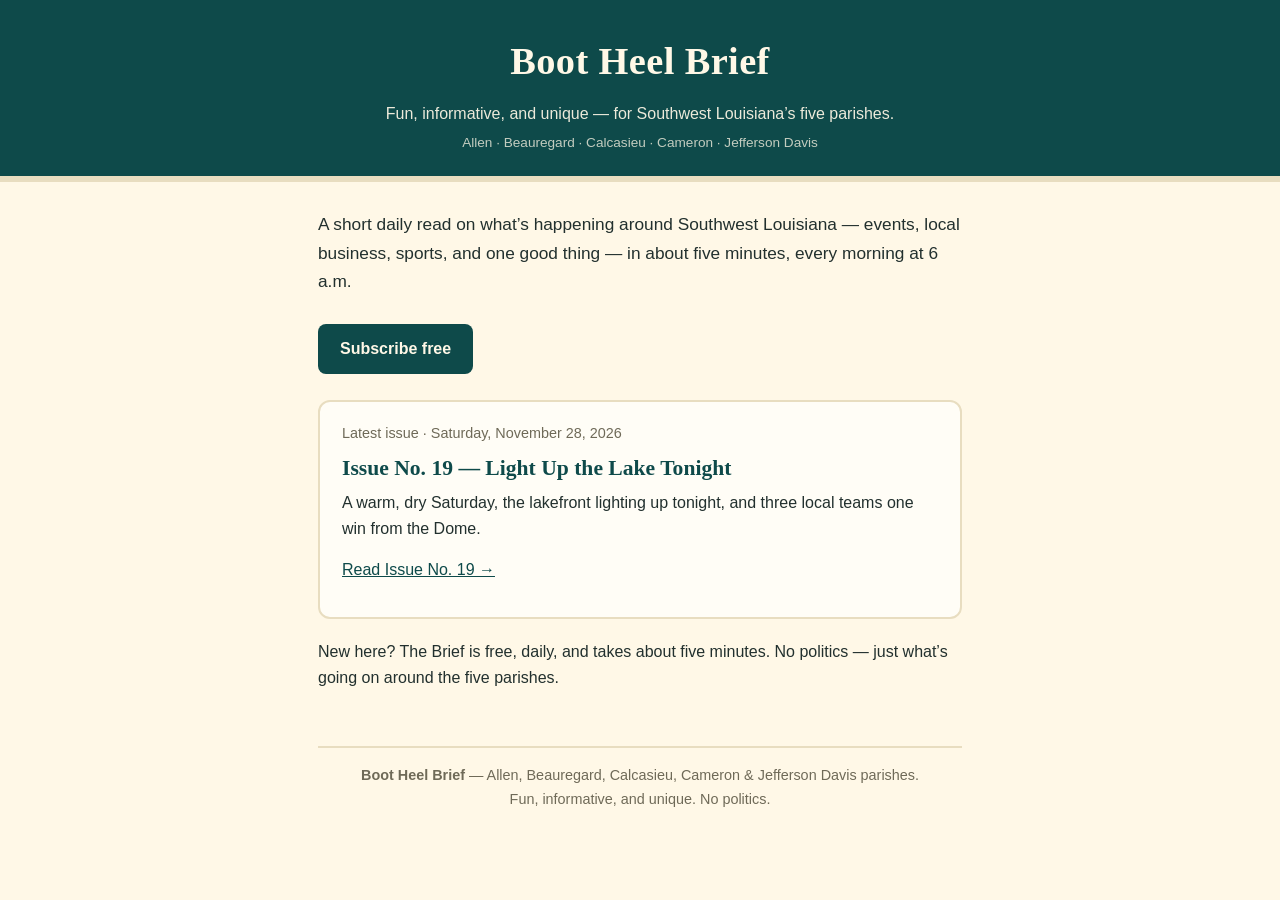
<file: index.html>
<!DOCTYPE html>
<html lang="en">
<head>
<meta charset="utf-8">
<meta name="viewport" content="width=device-width, initial-scale=1">
<title>Boot Heel Brief &mdash; Southwest Louisiana&rsquo;s daily newsletter</title>
<meta name="description" content="A short daily newsletter for Southwest Louisiana: Allen, Beauregard, Calcasieu, Cameron &amp; Jefferson Davis parishes. Fun, informative, and unique. No politics.">
<meta property="og:title" content="Boot Heel Brief">
<meta property="og:description" content="Southwest Louisiana&rsquo;s daily newsletter. Fun, informative, and unique. No politics.">
<meta property="og:type" content="website">
<meta property="og:image" content="https://bootheelbrief.dealershiptoolbox.workers.dev/img/issue19/hero-lights.jpg">
<link rel="stylesheet" href="/style.css">
</head>
<body>
<header class="masthead">
  <p class="brand">Boot Heel Brief</p>
  <p class="tagline">Fun, informative, and unique &mdash; for Southwest Louisiana&rsquo;s five parishes.</p>
  <p class="dateline">Allen &middot; Beauregard &middot; Calcasieu &middot; Cameron &middot; Jefferson Davis</p>
</header>
<main class="wrap">
  <p class="lede">A short daily read on what&rsquo;s happening around Southwest Louisiana &mdash; events, local business, sports, and one good thing &mdash; in about five minutes, every morning at 6 a.m.</p>
  <div class="actions">
    <a class="btn" href="https://boot-heel-brief.kit.com/">Subscribe free</a>
  </div>
  <section class="card">
    <p class="meta">Latest issue &middot; Saturday, November 28, 2026</p>
    <h2><a href="/issue-no-19/">Issue No. 19 &mdash; Light Up the Lake Tonight</a></h2>
    <p>A warm, dry Saturday, the lakefront lighting up tonight, and three local teams one win from the Dome.</p>
    <p><a href="/issue-no-19/">Read Issue No. 19 &rarr;</a></p>
  </section>
  <p>New here? The Brief is free, daily, and takes about five minutes. No politics &mdash; just what&rsquo;s going on around the five parishes.</p>
</main>
<footer class="footer">
  <hr>
  <p><strong>Boot Heel Brief</strong> &mdash; Allen, Beauregard, Calcasieu, Cameron &amp; Jefferson Davis parishes.<br>
  Fun, informative, and unique. No politics.</p>
</footer>
</body>
</html>
</file>
<file: style.css>
/* Boot Heel Brief — BHB palette: cream #FFF8E7, deep teal #0E4A4A, light tan #E8DDC0 */
:root {
  --cream: #FFF8E7;
  --teal: #0E4A4A;
  --tan: #E8DDC0;
  --ink: #22302e;
  --muted: #6f6a58;
}
* { box-sizing: border-box; }
body {
  margin: 0;
  background: var(--cream);
  color: var(--ink);
  font-family: -apple-system, BlinkMacSystemFont, "Segoe UI", Helvetica, Arial, sans-serif;
  line-height: 1.65;
}
a { color: var(--teal); }
a:hover { text-decoration: underline; }
img { max-width: 100%; height: auto; border-radius: 8px; }

/* Masthead */
.masthead {
  background: var(--teal);
  color: var(--cream);
  text-align: center;
  padding: 30px 16px 22px;
  border-bottom: 6px solid var(--tan);
}
.masthead .brand {
  font-family: Georgia, "Times New Roman", serif;
  font-size: 2.4rem;
  font-weight: 700;
  margin: 0;
  letter-spacing: 0.01em;
}
.masthead .brand a { color: var(--cream); text-decoration: none; }
.masthead .tagline { margin: 8px 0 0; font-size: 1rem; opacity: 0.92; }
.masthead .dateline { margin: 4px 0 0; font-size: 0.85rem; opacity: 0.75; }

/* Article */
.wrap { max-width: 680px; margin: 0 auto; padding: 28px 18px 40px; }
.wrap h1 {
  font-family: Georgia, "Times New Roman", serif;
  color: var(--teal);
  font-size: 1.9rem;
  line-height: 1.25;
  margin: 0 0 4px;
}
.wrap h2 {
  font-family: Georgia, "Times New Roman", serif;
  color: var(--teal);
  font-size: 1.35rem;
  line-height: 1.3;
  margin: 30px 0 8px;
  padding-top: 18px;
  border-top: 2px solid var(--tan);
}
.wrap h2:first-of-type { border-top: 0; padding-top: 0; }
.wrap p { margin: 0 0 14px; }
.wrap ul { margin: 0 0 16px; padding-left: 22px; }
.wrap li { margin: 0 0 8px; }
.wrap blockquote {
  margin: 18px 0;
  padding: 12px 18px;
  border-left: 4px solid var(--teal);
  background: #fffdf6;
  font-style: italic;
}
.wrap blockquote p { margin: 0; }
.wrap .kicker { color: var(--muted); font-size: 0.9rem; margin: 0 0 18px; }
.wrap .lede { font-size: 1.08rem; }

/* Buttons */
.btn {
  display: inline-block;
  background: var(--teal);
  color: var(--cream);
  text-decoration: none;
  font-weight: 700;
  padding: 12px 22px;
  border-radius: 8px;
  margin: 6px 8px 6px 0;
}
.btn:hover { text-decoration: none; opacity: 0.92; }
.btn.ghost {
  background: transparent;
  color: var(--teal);
  border: 2px solid var(--teal);
}
.actions { margin: 22px 0 6px; }

/* Footer */
.footer {
  max-width: 680px;
  margin: 0 auto;
  padding: 0 18px 36px;
  color: var(--muted);
  font-size: 0.9rem;
  text-align: center;
}
.footer hr { border: 0; border-top: 2px solid var(--tan); margin: 0 0 16px; }

/* Homepage issue card */
.card {
  background: #fffdf6;
  border: 2px solid var(--tan);
  border-radius: 12px;
  padding: 20px 22px;
  margin: 20px 0;
}
.card h2 { border-top: 0; padding-top: 0; margin-top: 0; }
.card h2 a { color: var(--teal); text-decoration: none; }
.card h2 a:hover { text-decoration: underline; }
.card .meta { color: var(--muted); font-size: 0.9rem; margin: 0 0 8px; }
</file>
